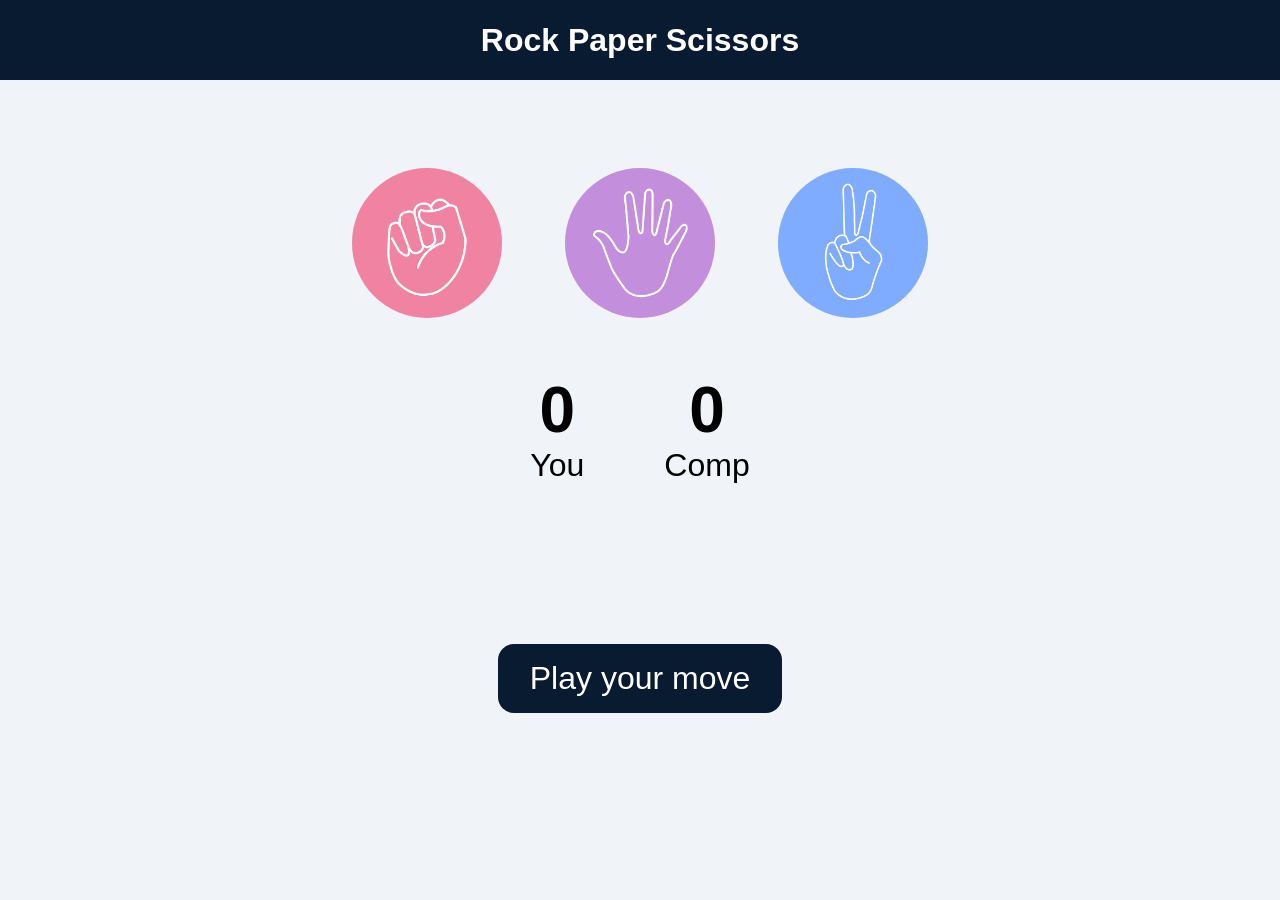
<file: index.html>
<!DOCTYPE html>
<html lang="en">

<head>
    <meta charset="UTF-8">
    <meta name="viewport" content="width=device-width, initial-scale=1.0">
    <link rel="icon" type="Image/png" href="public/img/paper.png">

    <title>Rock Paper Scissors</title>
    <link rel="stylesheet" href="public/style.css">
</head>

<body>
    <h1>Rock Paper Scissors</h1>
    <div class="choices">

        <div class="choice" id="rock">
            <img src="public/img/rock.png" alt="rock">
        </div>
        <div class="choice" id="paper"> <img src="public/img/paper.png" alt="paper">
        </div>
        <div class="choice" id="scissors">
            <img src="public/img/scissors.png" alt="scissors">
        </div>
    </div>
    <div class="score-board"> <div class="score">
            <p id="user-score">0</p>
            <p>You</p> </div>
        <div class="score">
            <p id="comp-score">0</p>
            <p>Comp</p> </div>
    </div>
    <div class="msg-container"> <p id="msg">Play your move</p>
    </div>
    <script src="public/game.js"></script>

</body>

</html>
</file>
<file: public/style.css>
/* Reset and base styling */
* {
    margin: 0;
    padding: 0;
    text-align: center;
    box-sizing: border-box;
}

body {
    font-family: Arial, sans-serif;
    background-color: #f0f4f8;
}

/* Header */
h1 {
    background-color: #081b31;
    color: white;
    height: 5rem;
    line-height: 5rem;
    text-align: center;
}

/* Game Choices */
.choice {
    height: 165px;
    width: 165px;
    display: flex;
    justify-content: center;
    align-items: center;
    transition: 0.3s ease all;
}

.choice:hover {
    opacity: 0.5;
    cursor: pointer;
    background-color: #081b31;
    border-radius: 50%;
}

/* Choice Images */
img {
    height: 150px;
    width: 150px;
    object-fit: cover;
    border-radius: 50%;
}

/* Choices Container */
.choices {
    display: flex;
    justify-content: center;
    align-items: center;
    gap: 3rem;
    margin-top: 5rem;
}

/* Score Board */
.score-board {
    display: flex;
    justify-content: center;
    align-items: center;
    font-size: 2rem;
    margin-top: 3rem;
    gap: 5rem;
}

#user-score,
#comp-score {
    font-size: 4rem;
    font-weight: bold;
}

/* Message Container */
.msg-container {
    margin-top: 5rem;
}

#msg {
    margin-top: 5rem;
    background-color: #081b31;
    color: white;
    font-size: 2rem;
    display: inline-block;
    padding: 1rem 2rem;
    border-radius: 1rem;
}
</file>
